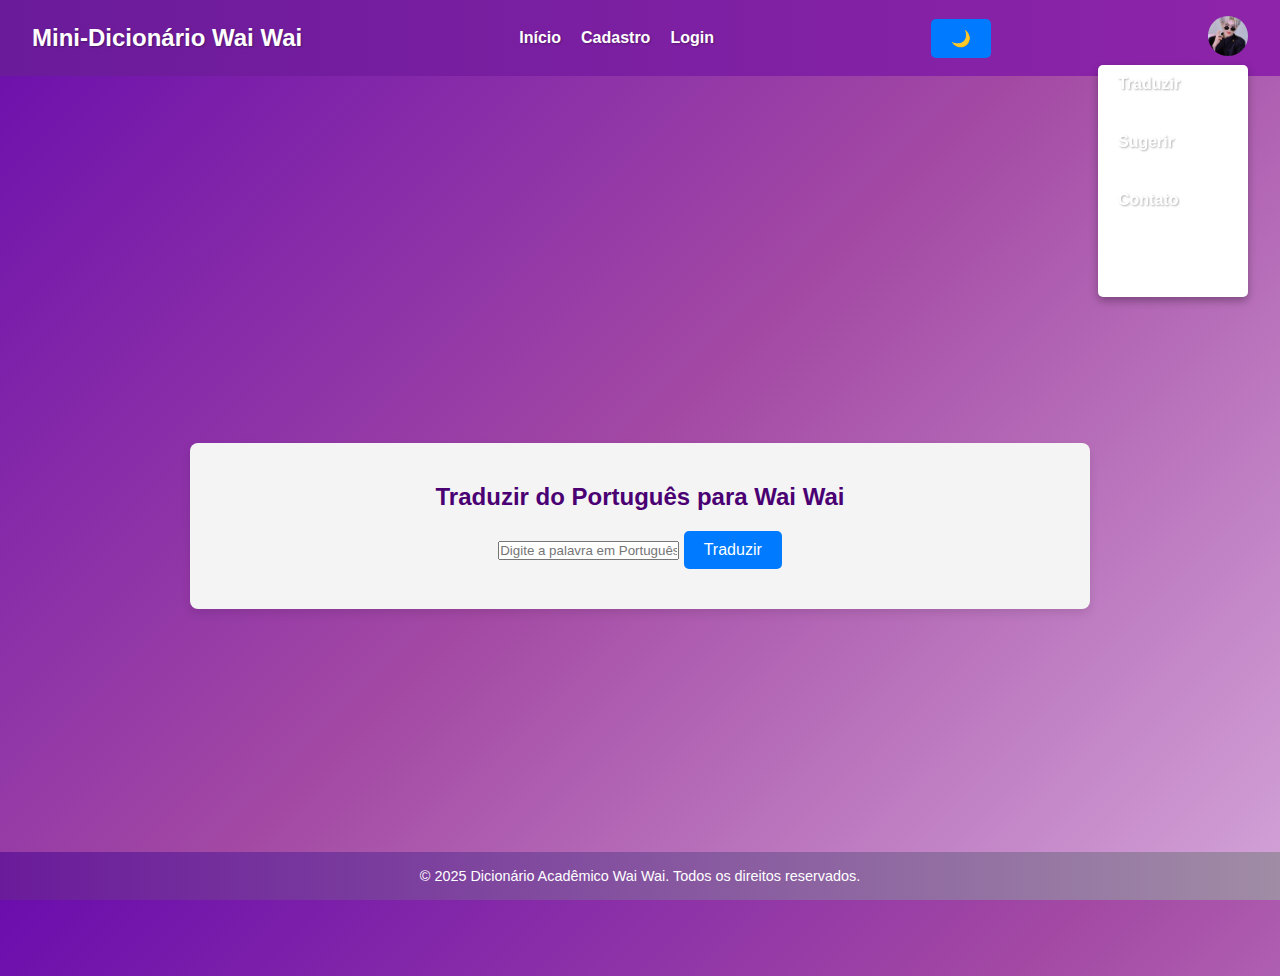
<file: index.html>
<!DOCTYPE html>
<html lang="pt-BR">
<head>
  <meta charset="UTF-8" />
  <meta name="viewport" content="width=device-width, initial-scale=1.0" />
  <title>Mini-Dicionário Wai Wai</title>
  <link rel="stylesheet" href="style.css" />
</head>
<body>

  <!-- Cabeçalho com Navegação -->
  <header>
    <nav class="navbar">
      <h1>Mini-Dicionário Wai Wai</h1>
      <ul class="nav-links">
        <li><a href="index.html" class="nav-link">Início</a></li>
        <li><a href="cadastro.html" class="nav-link">Cadastro</a></li>
        <li><a href="login.html" class="nav-link">Login</a></li>
      </ul>

      <!-- Botão de modo escuro -->
      <button id="darkModeToggle" aria-label="Ativar modo escuro">🌙</button>

      <!-- Menu do Perfil -->
      <div class="profile-menu" id="profileMenu" aria-hidden="true">
        <img src="imagens/perfil.jpg" alt="Imagem de perfil" class="profile-pic" onclick="toggleDropdown()" tabindex="0" />
        <ul class="dropdown" id="dropdownMenu" hidden>
          <li><a href="traduzir.html">Traduzir</a></li>
          <li><a href="sugerir.html">Sugerir</a></li>
          <li><a href="contato.html">Contato</a></li>
          <li><button onclick="(logout.html)">Logout</button></li>
        </ul>
      </div>
    </nav>
  </header>

  <!-- Conteúdo Principal -->
  <main class="container">
    <section class="section" id="tradutor">
      <h2>Traduzir do Português para Wai Wai</h2>
      <input type="text" id="translateInput" placeholder="Digite a palavra em Português" />
      <button onclick="translate()">Traduzir</button>
      <div id="translationResult"></div>
      <div id="message"></div>
    </section>

    <section class="section" id="cadastro" hidden>
      <h2>Sugerir Novo Termo</h2>
      <input type="text" id="suggestPt" placeholder="Palavra em Português" />
      <input type="text" id="suggestWai" placeholder="Palavra em Wai Wai" />
      <button onclick="submitSuggestion()">Enviar Sugestão</button>
      <div id="messageSuggestion"></div>
      <div id="suggestionsList" style="margin-top: 20px;"></div>
    </section>
  </main>

  <!-- Rodapé -->
  <footer class="footer">
    &copy; 2025 Dicionário Acadêmico Wai Wai. Todos os direitos reservados.
  </footer>

  <!-- Scripts -->
  <script src="script.js"></script>
  <script>
    window.onload = function () {
      const loggedUser = sessionStorage.getItem('loggedUser') || localStorage.getItem('persistedUser');
      if (loggedUser) {
        sessionStorage.setItem('loggedUser', loggedUser);
        showProfileMenu();
      }
      setupDarkModeToggle();
    };
  </script>
</body>
</html>
</file>
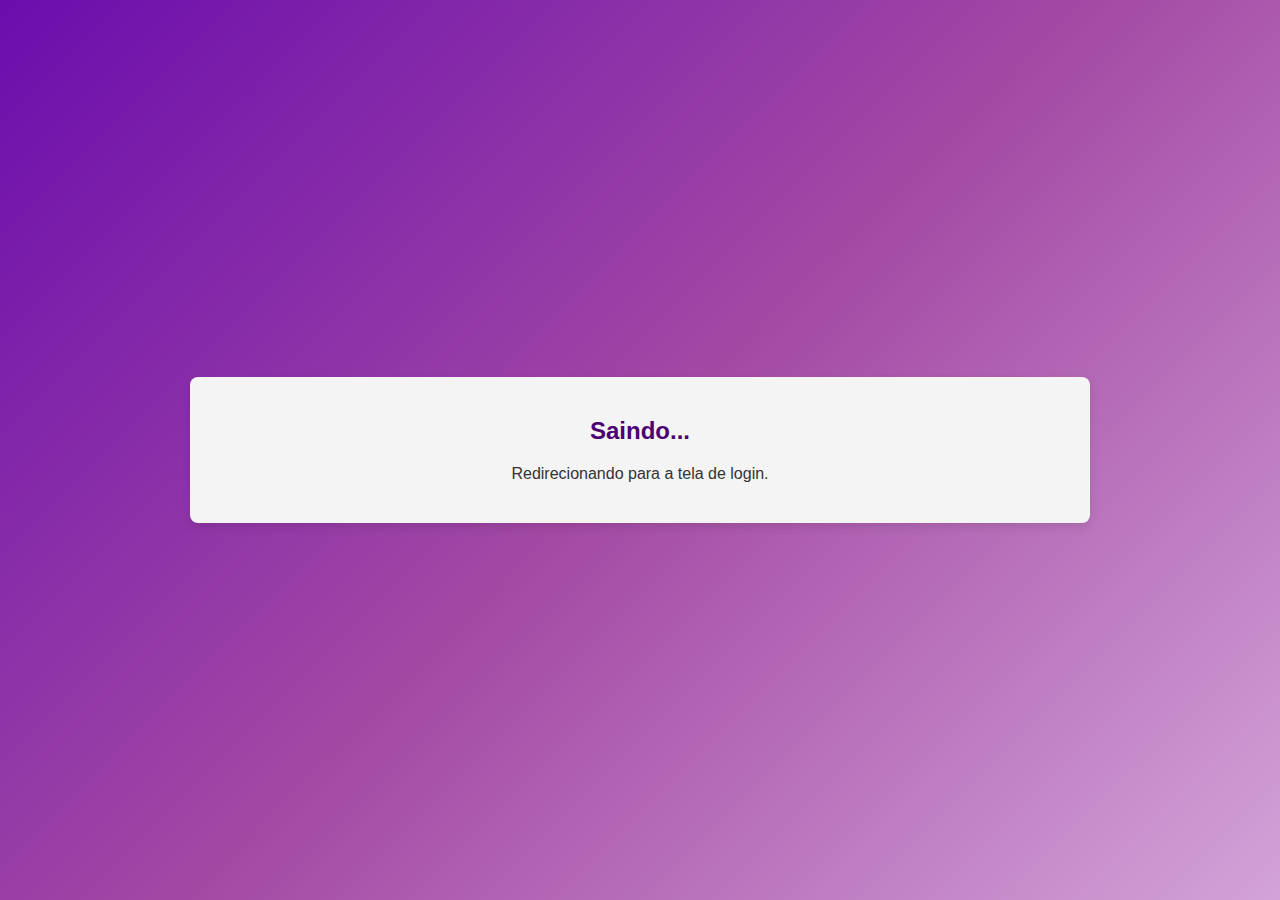
<file: logout.html>
<!DOCTYPE html>
<html lang="pt-BR">
<head>
  <meta charset="UTF-8" />
  <title>Logout</title>
  <meta name="viewport" content="width=device-width, initial-scale=1" />
  <link rel="stylesheet" href="style.css" />
</head>
<body>
  <main class="container">
    <div class="section">
      <h2>Saindo...</h2>
      <p>Redirecionando para a tela de login.</p>
    </div>
  </main>

  <script>
    // Remove sessão e redireciona
    sessionStorage.removeItem('loggedUser');
    setTimeout(() => {
      window.location.href = "login.html";
    }, 1500);
  </script>
</body>
</html>
</file>
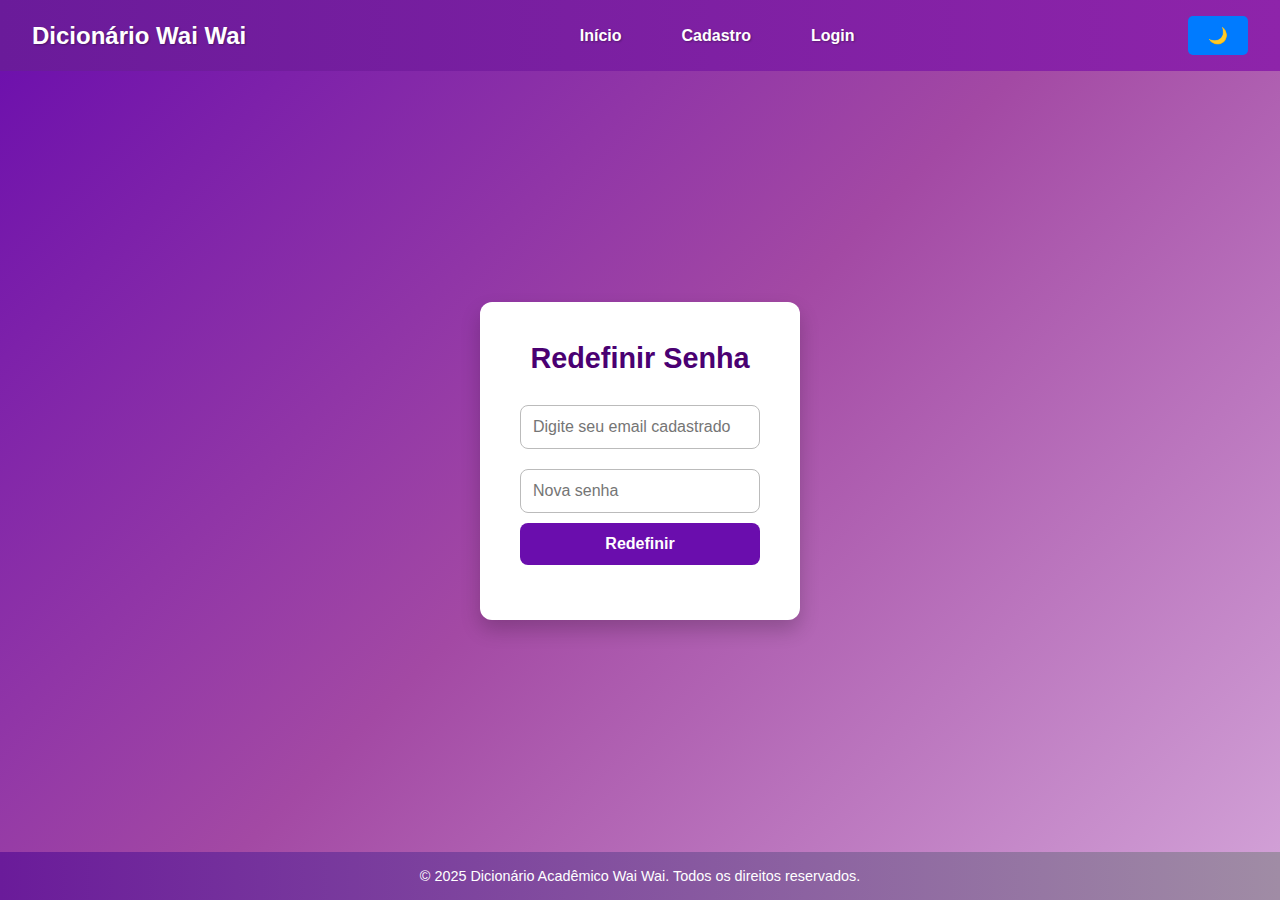
<file: nova-senha.html>
<!DOCTYPE html>
<html lang="pt-BR">
<head>
  <meta charset="UTF-8" />
  <title>Nova Senha</title>
  <meta name="viewport" content="width=device-width, initial-scale=1" />
  <link rel="stylesheet" href="style.css" />
</head>
<body>

  <header>
    <nav class="navbar">
      <h1>Dicionário Wai Wai</h1>
      <ul class="nav-links">
        <li><button onclick="window.location.href='index.html'">Início</button></li>
        <li><button onclick="window.location.href='cadastro.html'">Cadastro</button></li>
        <li><button onclick="window.location.href='login.html'">Login</button></li>
      </ul>
      <button id="darkModeToggle">🌙</button>
    </nav>
  </header>

  <main class="login-container">
    <div class="login-box">
      <h2>Redefinir Senha</h2>
      <input type="email" id="resetEmail" placeholder="Digite seu email cadastrado" required />
      <input type="password" id="newPassword" placeholder="Nova senha" required />
      <button onclick="resetPassword()">Redefinir</button>
      <p class="login-message" id="reset-message"></p>
    </div>
  </main>

  <footer class="footer">
    &copy; 2025 Dicionário Acadêmico Wai Wai. Todos os direitos reservados.
  </footer>

  <script src="script.js"></script>
  <script>
    function resetPassword() {
      const email = document.getElementById("resetEmail").value.trim();
      const newPassword = document.getElementById("newPassword").value.trim();
      const message = document.getElementById("reset-message");

      let users = JSON.parse(localStorage.getItem('users')) || [];

      const userIndex = users.findIndex(user => user.email === email);
      if (userIndex === -1) {
        message.textContent = "Email não encontrado.";
        message.style.color = "red";
        return;
      }

      if (newPassword.length < 6) {
        message.textContent = "A senha deve ter pelo menos 6 caracteres.";
        message.style.color = "red";
        return;
      }

      users[userIndex].password = newPassword;
      localStorage.setItem('users', JSON.stringify(users));

      message.textContent = "Senha atualizada com sucesso!";
      message.style.color = "green";

      setTimeout(() => {
        window.location.href = "login.html";
      }, 1500);
    }

    window.onload = setupDarkModeToggle;
  </script>

</body>
</html>
</file>
<file: style.css>
/* Reset e base */
* {
  margin: 0;
  padding: 0;
  box-sizing: border-box;
  font-family: 'Segoe UI', Tahoma, Geneva, Verdana, sans-serif;
}

body, html {
  height: 100%;
  background: linear-gradient(135deg, #6a0dad, #a349a4, #d3a3d8);
  color: #333;
  -webkit-font-smoothing: antialiased;
  -moz-osx-font-smoothing: grayscale;
}

h2 {
  margin-bottom: 20px;
  color: #4a0072;
}

/* Container para centralização */
.container {
  display: flex;
  justify-content: center;
  align-items: center;
  height: 100%;
  padding: 20px;
  text-align: center;
}

/* Seção principal */
.section {
  max-width: 900px;
  width: 100%;
  padding: 40px;
  background-color: #f4f4f4;
  border-radius: 8px;
  box-shadow: 0 4px 10px rgba(0, 0, 0, 0.1);
  transition: background-color 0.3s ease, color 0.3s ease;
}

/* Botões e links */
button, a.button {
  padding: 10px 20px;
  font-size: 16px;
  background-color: #007BFF;
  color: #fff;
  border: none;
  border-radius: 5px;
  text-decoration: none;
  cursor: pointer;
  transition: background-color 0.3s, transform 0.2s;
  user-select: none;
}

button:focus, a.button:focus {
  outline: 3px solid #a349a4;
  outline-offset: 2px;
}

button:hover, a.button:hover {
  background-color: #0056b3;
  transform: scale(1.05);
}

/* Navbar */
.navbar {
  display: flex;
  justify-content: space-between;
  align-items: center;
  background: linear-gradient(to right, #6a1b9a, #8e24aa);
  padding: 1rem 2rem;
  color: white;
  position: sticky;
  top: 0;
  z-index: 1000;
}

.navbar h1 {
  font-size: 1.5rem;
  font-weight: bold;
  text-shadow: 1px 1px 2px rgba(0, 0, 0, 0.3);
}

.navbar ul {
  list-style: none;
  display: flex;
  gap: 20px;
}

.navbar a,
.nav-links li button {
  color: white;
  text-decoration: none;
  font-weight: bold;
  background: none;
  border: none;
  cursor: pointer;
  font-size: 1rem;
  text-shadow: 1px 1px 2px rgba(0, 0, 0, 0.3);
}

.navbar a:hover,
.nav-links li button:hover {
  text-decoration: underline;
}

.navbar a:focus,
.nav-links li button:focus {
  outline: 3px solid #a349a4;
  outline-offset: 2px;
}

/* Menu do perfil (dropdown) */
.profile-menu {
  position: relative;
}

.profile-pic {
  width: 40px;
  height: 40px;
  border-radius: 50%;
  cursor: pointer;
  object-fit: cover;
  transition: box-shadow 0.3s ease;
}

.profile-pic:hover, .profile-pic:focus {
  box-shadow: 0 0 8px #a349a4;
  outline: none;
}

.dropdown {
  position: absolute;
  background-color: white;
  right: 0;
  margin-top: 5px;
  border-radius: 5px;
  display: none;
  flex-direction: column;
  width: 150px;
  box-shadow: 0 4px 8px rgba(0,0,0,0.3);
  z-index: 1000;
  transition: opacity 0.3s ease;
}

.dropdown.show {
  display: block;
}
.dropdown li {
  padding: 10px 20px;
}

.dropdown li button {
  background: none;
  border: none;
  color: white;
  font-size: 1rem;
  text-align: left;
  cursor: pointer;
  width: 100%;
  user-select: none;
}

.dropdown li button:hover,
.dropdown li button:focus {
  background-color: #ad86b9;
  outline: none;
}

.show {
  display: flex;
  opacity: 1;
}

/* Login */
.login-container {
  display: flex;
  justify-content: center;
  align-items: center;
  min-height: calc(100vh - 120px);
  padding: 20px;
}

.login-box {
  background-color: white;
  padding: 40px;
  border-radius: 12px;
  box-shadow: 0 10px 20px rgba(0, 0, 0, 0.2);
  width: 320px;
  text-align: center;
  transition: background-color 0.3s ease, color 0.3s ease;
}

.login-box h2 {
  margin-bottom: 20px;
  font-size: 1.8rem;
  color: #4a0072;
}

.login-box input {
  width: 100%;
  padding: 12px;
  margin: 10px 0;
  border: 1px solid #bbb;
  border-radius: 8px;
  font-size: 1rem;
  transition: border-color 0.3s ease;
}

.login-box input:focus {
  border-color: #6a0dad;
  outline: none;
}

.login-box button {
  width: 100%;
  padding: 12px;
  background-color: #6a0dad;
  color: white;
  border: none;
  border-radius: 8px;
  font-weight: bold;
  cursor: pointer;
  transition: background-color 0.3s;
  user-select: none;
}

.login-box button:hover,
.login-box button:focus {
  background-color: #5a0c9a;
  outline: none;
}

/* Mensagens e links */
.login-message {
  margin-top: 15px;
  font-size: 0.95rem;
  font-weight: 600;
  color: #6a0dad;
}

.login-message a {
  color: #6a0dad;
  text-decoration: none;
  font-weight: bold;
}

.login-message a:hover,
.login-message a:focus {
  text-decoration: underline;
  outline: none;
}

/* Footer */
.footer {
  background: linear-gradient(to right, #6a1b9a, #a08ca5);
  color: white;
  text-align: center;
  padding: 1rem;
  position: fixed;
  bottom: 0;
  width: 100%;
  font-size: 0.9rem;
}

/* Responsividade */
@media (max-width: 768px) {
  .navbar {
    flex-direction: column;
    align-items: flex-start;
  }

  .nav-links {
    flex-direction: column;
    gap: 10px;
    margin-top: 1rem;
  }

  .section {
    padding: 20px;
  }

  .login-box {
    width: 100%;
  }

  .dropdown {
    width: 100%;
    top: 60px;
  }
}

/* Modo escuro */
@media (prefers-color-scheme: dark) {
  body, html {
    background: #121212;
    color: #e0e0e0;
  }

  .section, .login-box {
    background-color: #1e1e1e;
    color: #eee;
  }

  .navbar, .footer {
    background: #2c2c2c;
  }

  .dropdown {
    background: #3e3e3e;
  }

  .dropdown li button:hover,
  .dropdown li button:focus {
    background-color: #555;
  }

  button, a.button {
    background-color: #8e24aa;
  }

  button:hover, a.button:hover,
  button:focus, a.button:focus {
    background-color: #6a1b9a;
    outline: none;
  }

  .login-box input {
    background-color: #2a2a2a;
    color: white;
    border-color: #444;
  }

  .login-message a {
    color: #e1bfff;
  }
}
.hidden {
  display: none !important;
  /* Se quiser uma animação suave, pode adicionar transições */
  /* Exemplo:
  opacity: 0;
  transition: opacity 0.3s ease;
  */
}
</file>
